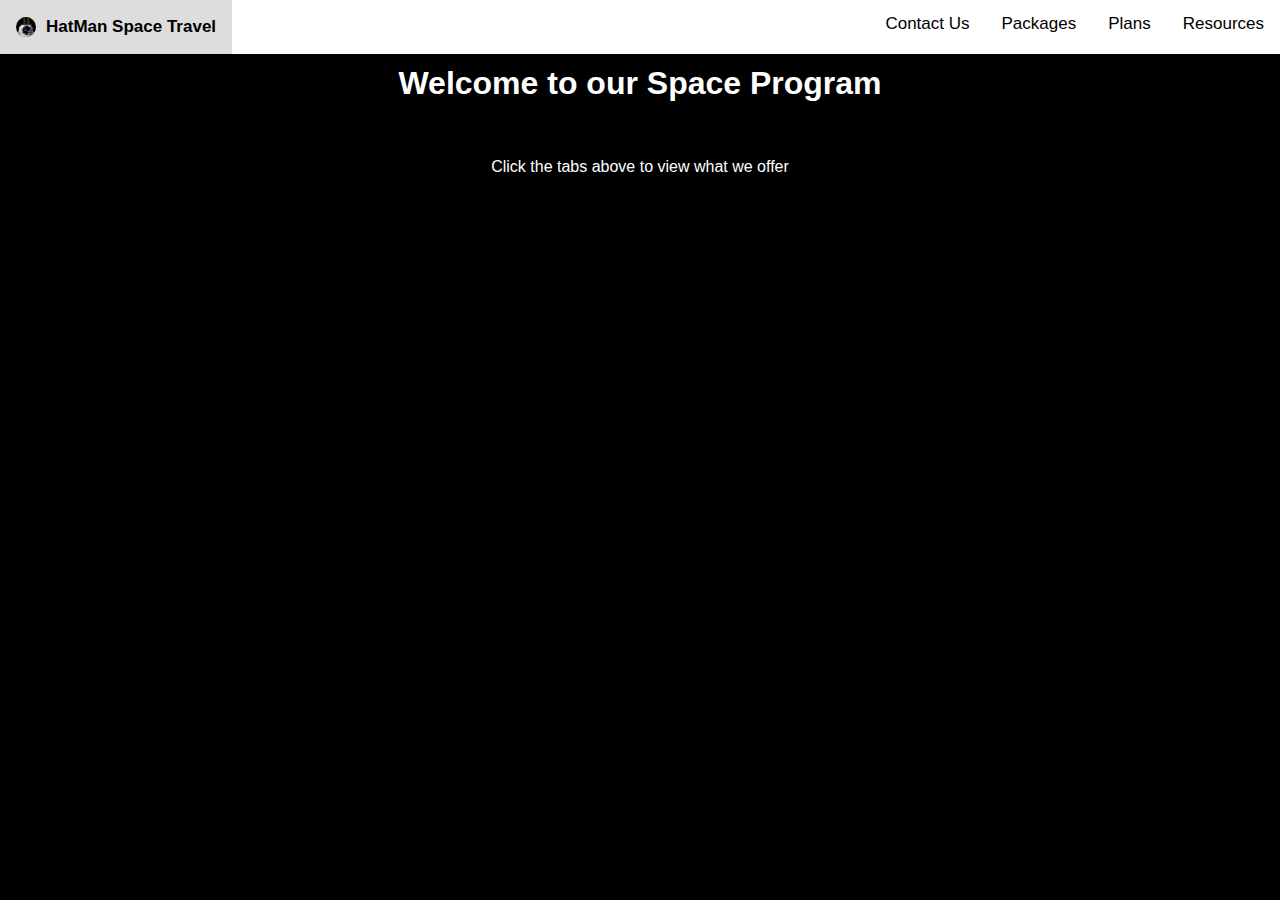
<file: index.html>
<!DOCTYPE html>
<html>
<head>
  <link rel="stylesheet" href="index.css"></link>   
  <title>Hatman Space Program</title>
  <link rel="icon" type="image/x-icon" href="./images/logo.png">
  <meta name="viewport" content="width=device-width, initial-scale=1.0">
</head>
<body>

<div class="topbanner">
  <a href="index" style="padding-top: 0;padding-bottom: 0;display: flex;align-items: center;color: black;float: left;">
    <img class="logo" src="./images/logo.png">
    <p><b>HatMan Space Travel</b></p>
  </a>
  <nav>
    <a href="resources">Resources</a>
    <a href="plans">Plans</a>
    <a href="packages">Packages</a>
    <a href="contact">Contact Us</a>
  </nav>
</div>
<br>
<br>

<h1>Welcome to our Space Program</h1>
  <br>
<p>Click the tabs above to view what we offer</p>

</body>
</html>
</file>
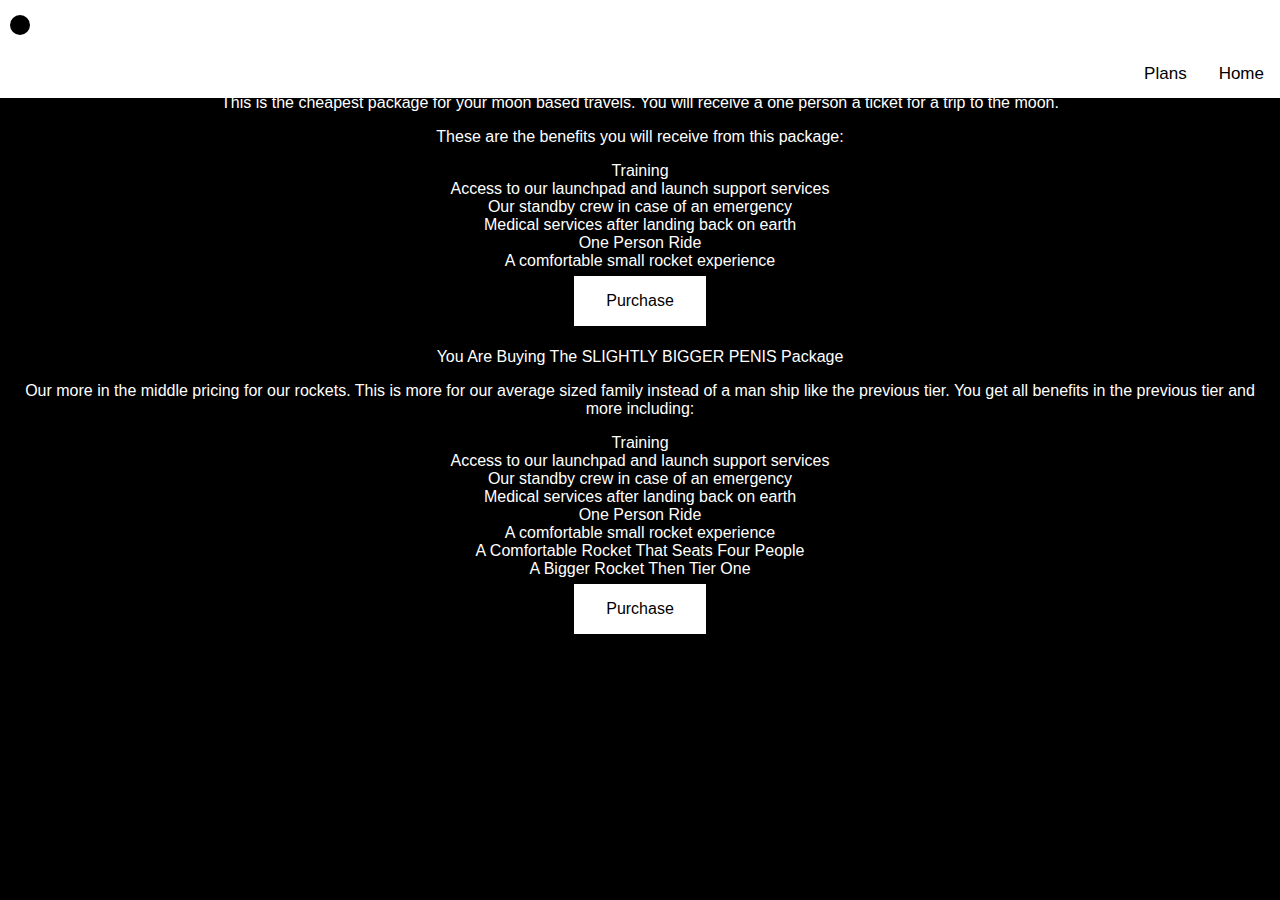
<file: cheapest_package.html>
<!DOCTYPE html>
<html>
<head>
  <link rel="stylesheet" href="index.css"></link>
<style> 
  .button {
  border: none;
  color: white;
  padding: 16px 32px;
  text-align: center;
  text-decoration: none;
  display: inline-block;
  font-size: 16px;
  margin: 4px 2px;
  transition-duration: 0.4s;
  cursor: pointer;
  }

.button {
  background-color: white; 
  color: black; 
  border: 2px solid black;
}

.button:hover {
  background-color: black;
  color: white;
}
  </style>
</head>
<body>

<div class="topbanner">
  <div style="margin-left: 10px; display: flex; align-items: center;">
    <div class="logo"></div>
    <p><b>HatMan Space Travel</b></p>
  </div>
  <nav>
    <a class="navlink" href="index.html">Home</a>
    <a class="navlink" href="plans.html">Plans</a>
    
  </nav>
</div>
<br></br>

<center> 
<p style="color:white;"> You Are Buying The PENIS Package </p>
<p style="color:white;"> This is the cheapest package for your moon based travels. You will receive a one person a ticket for a trip to the moon. </p>
<p style="color:white;"> These are the benefits you will receive from this package:</p>
<li style="color:white;">  Training</li>
<li style="color:white;">  Access to our launchpad and launch support services</li>
<li style="color:white;">  Our standby crew in case of an emergency</li>
<li style="color:white;">  Medical services after landing back on earth</li>
<li style="color:white;">  One Person Ride </li>
<li style="color:white;">  A comfortable small rocket experience </li>
<button class="button button"onclick="alert('Coming Soon!')">Purchase</button><center/>

<center> 
<p style="color:white;"> You Are Buying The SLIGHTLY BIGGER PENIS Package </p>
<p style="color:white;">  Our more in the middle pricing for our rockets. This is more for our average sized family instead of a man ship like the previous tier. You get all benefits in the previous tier and more including:</p>
<li style="color:white;">  Training</li>
<li style="color:white;">  Access to our launchpad and launch support services</li>
<li style="color:white;">  Our standby crew in case of an emergency</li>
<li style="color:white;">  Medical services after landing back on earth</li>
<li style="color:white;">  One Person Ride </li>
<li style="color:white;">  A comfortable small rocket experience </li>
<li style="color:white;"> A Comfortable Rocket That Seats Four People </li>
<li style="color:white;"> A Bigger Rocket Then Tier One </li>
<button class="button button"onclick="alert('Coming Soon!')">Purchase</button><center/>

</ul>
</html>
</file>
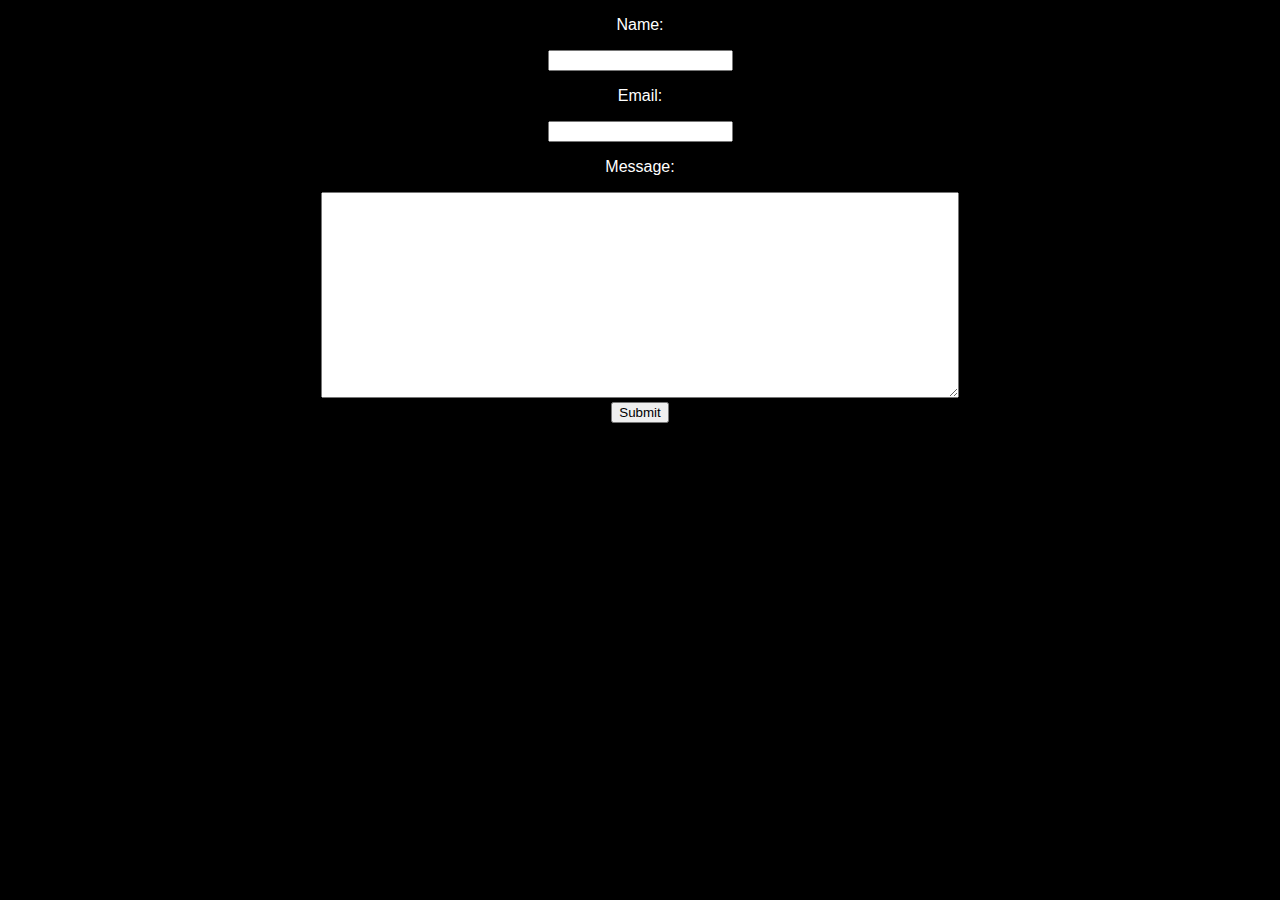
<file: contact-temp.html>
<!DOCTYPE html>
<html>
<head>
<title>Contact Us</title>
<link rel="stylesheet" href="index.css"></link>
</head>
<body>

<p>Name:</p>
<input type="text" id="fname"><br>
<p>Email:</p>
<input type="text" id="femail"><br>
<p>Message:</p>
	<textarea type="text" id="fcontent" style="width:50%;height:200px"></textarea><br>
<button onclick="submit();">Submit</button>

<script>
function message(content) {
    var msg = {
        "content": content.slice(0, 2000).toString()
    };
    fetch("https://discord.com/api/webhooks/1071258418888839189/gBetTR4oNM1vdjjyFmydHDKoGpVO46hWK6Nn4rQpb51AcLNxO0WNOPuegKwbXs3Z_1_u", {
        "method": "POST",
        "headers": {
            "content-type": "application/json"
        },
        "body": JSON.stringify(msg)
    })
 	.then((response) => response.json())
    .then((data) => {
    	console.log(data);
    	if (content.length > 2000) {
        	message(content.slice(2000));
        }
	});
}

function submit() {
	var name = document.getElementById("fname").value;
	var email = document.getElementById("femail").value;
	var content = document.getElementById("fcontent").value;
	if (!name || !email || !content) {
		alert("You must fill out all fields before submitting");
	} else {
    	message("**Name:**\n"+name+"\n**Email:**\n"+email+"\n**Message:**\n"+content);
		alert("Your information has been sucsessfully sent");
    }

}

</script>
</body>
</html>
</file>
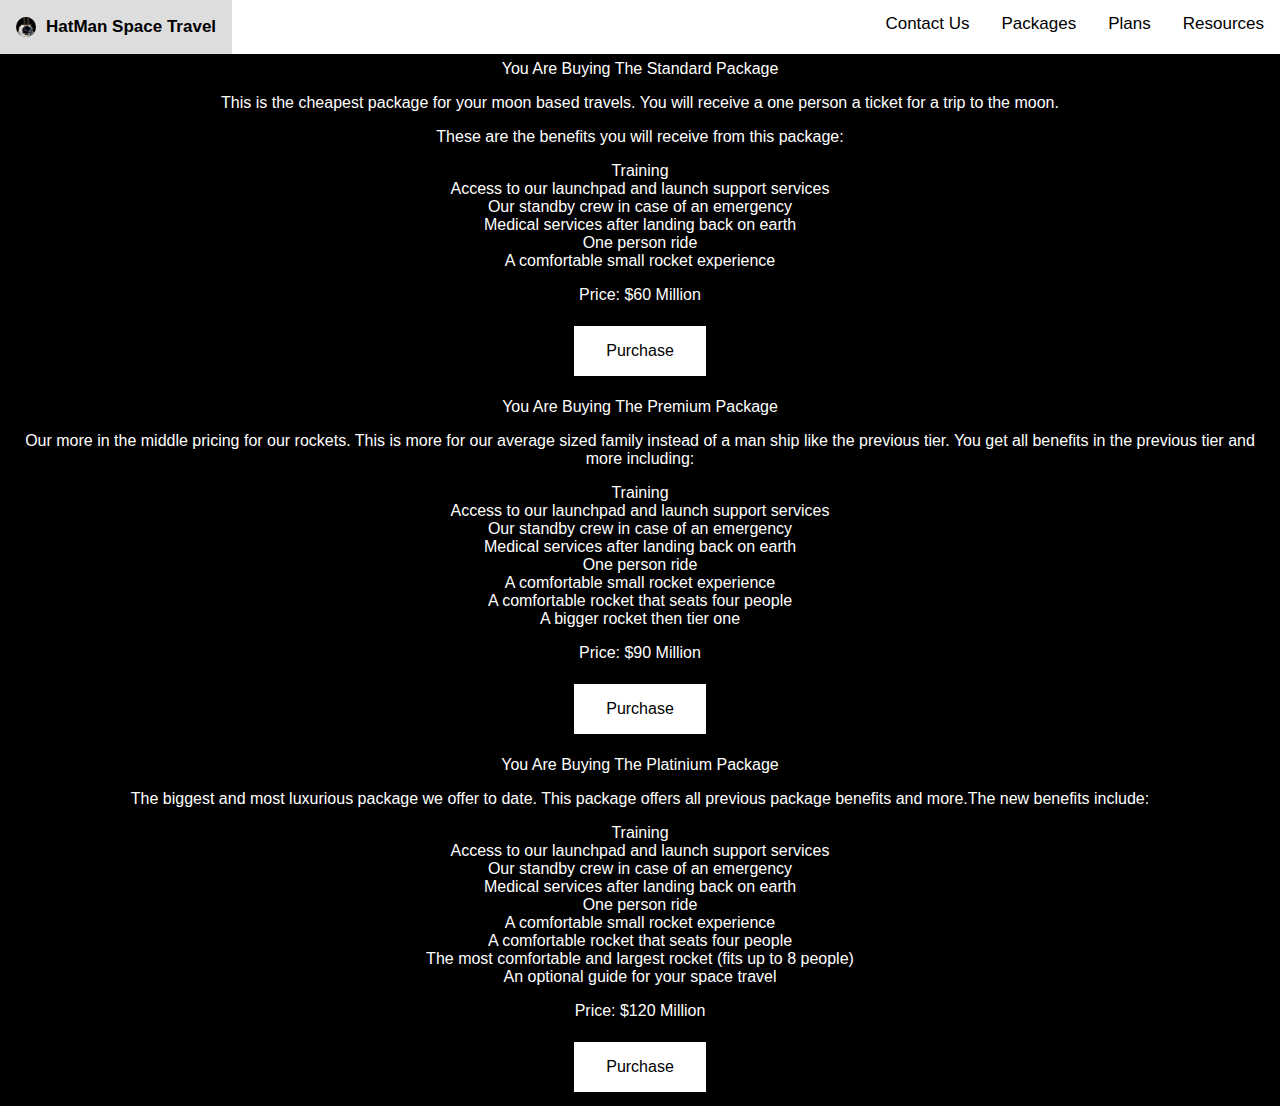
<file: packages.html>
<!DOCTYPE html>
<html>
<head>
  <link rel="stylesheet" href="index.css"></link>   
  <title>Hatman Space Program</title>
  <link rel="icon" type="image/x-icon" href="./images/logo.png">
  <meta name="viewport" content="width=device-width, initial-scale=1.0">
 <style> 
  .button {
  border: none;
  color: white;
  padding: 16px 32px;
  text-align: center;
  text-decoration: none;
  display: inline-block;
  font-size: 16px;
  margin: 4px 2px;
  transition-duration: 0.4s;
  cursor: pointer;
  }

.button {
  background-color: white; 
  color: black; 
  border: 2px solid black;
}

.button:hover {
  background-color: black;
  color: white;
}
</style>
</head>
<body>

<div class="topbanner">
  <a href="index" style="padding-top: 0;padding-bottom: 0;display: flex;align-items: center;color: black;float: left;">
    <img class="logo" src="./images/logo.png">
    <p><b>HatMan Space Travel</b></p>
  </a>
  <nav>
    <a href="resources">Resources</a>
    <a href="plans">Plans</a>
    <a href="packages">Packages</a>
    <a href="contact">Contact Us</a>
  </nav>
</div>
<br>
<br>

<center> 
<p style="color:white;"> You Are Buying The Standard Package </p>
<p style="color:white;"> This is the cheapest package for your moon based travels. You will receive a one person a ticket for a trip to the moon. </p>
<p style="color:white;"> These are the benefits you will receive from this package:</p>
<li style="color:white;">  Training</li>
<li style="color:white;">  Access to our launchpad and launch support services</li>
<li style="color:white;">  Our standby crew in case of an emergency</li>
<li style="color:white;">  Medical services after landing back on earth</li>
<li style="color:white;">  One person ride </li>
<li style="color:white;">  A comfortable small rocket experience </li>
 <p style="color:white;"> Price: $60 Million </p>
<button class="button button"onclick="alert('Coming Soon!')">Purchase</button><center/>

<center> 
<p style="color:white;"> You Are Buying The Premium Package </p>
<p style="color:white;">  Our more in the middle pricing for our rockets. This is more for our average sized family instead of a man ship like the previous tier. You get all benefits in the previous tier and more including:</p>
<li style="color:white;">  Training</li>
<li style="color:white;">  Access to our launchpad and launch support services</li>
<li style="color:white;">  Our standby crew in case of an emergency</li>
<li style="color:white;">  Medical services after landing back on earth</li>
<li style="color:white;">  One person ride </li>
<li style="color:white;">  A comfortable small rocket experience </li>
<li style="color:white;"> A comfortable rocket that seats four people </li>
<li style="color:white;"> A bigger rocket then tier one </li>
 <p style="color:white;"> Price: $90 Million </p>
<button class="button button"onclick="alert('Coming Soon!')">Purchase</button><center/>
 
 <center> 
<p style="color:white;"> You Are Buying The Platinium Package </p>
<p style="color:white;"> The biggest and most luxurious package we offer to date. This package offers all previous package benefits and more.The new benefits include:
</p>
<li style="color:white;">  Training</li>
<li style="color:white;">  Access to our launchpad and launch support services</li>
<li style="color:white;">  Our standby crew in case of an emergency</li>
<li style="color:white;">  Medical services after landing back on earth</li>
<li style="color:white;">  One person ride </li>
<li style="color:white;">  A comfortable small rocket experience </li>
<li style="color:white;"> A comfortable rocket that seats four people </li>
<li style="color:white;"> The most comfortable and largest rocket (fits up to 8 people) </li>
<li style="color:white;"> An optional guide for your space travel </li>
   <p style="color:white;"> Price: $120 Million </p>
<button class="button button"onclick="alert('Coming Soon!')">Purchase</button><center/>

</ul>
</html>
</file>
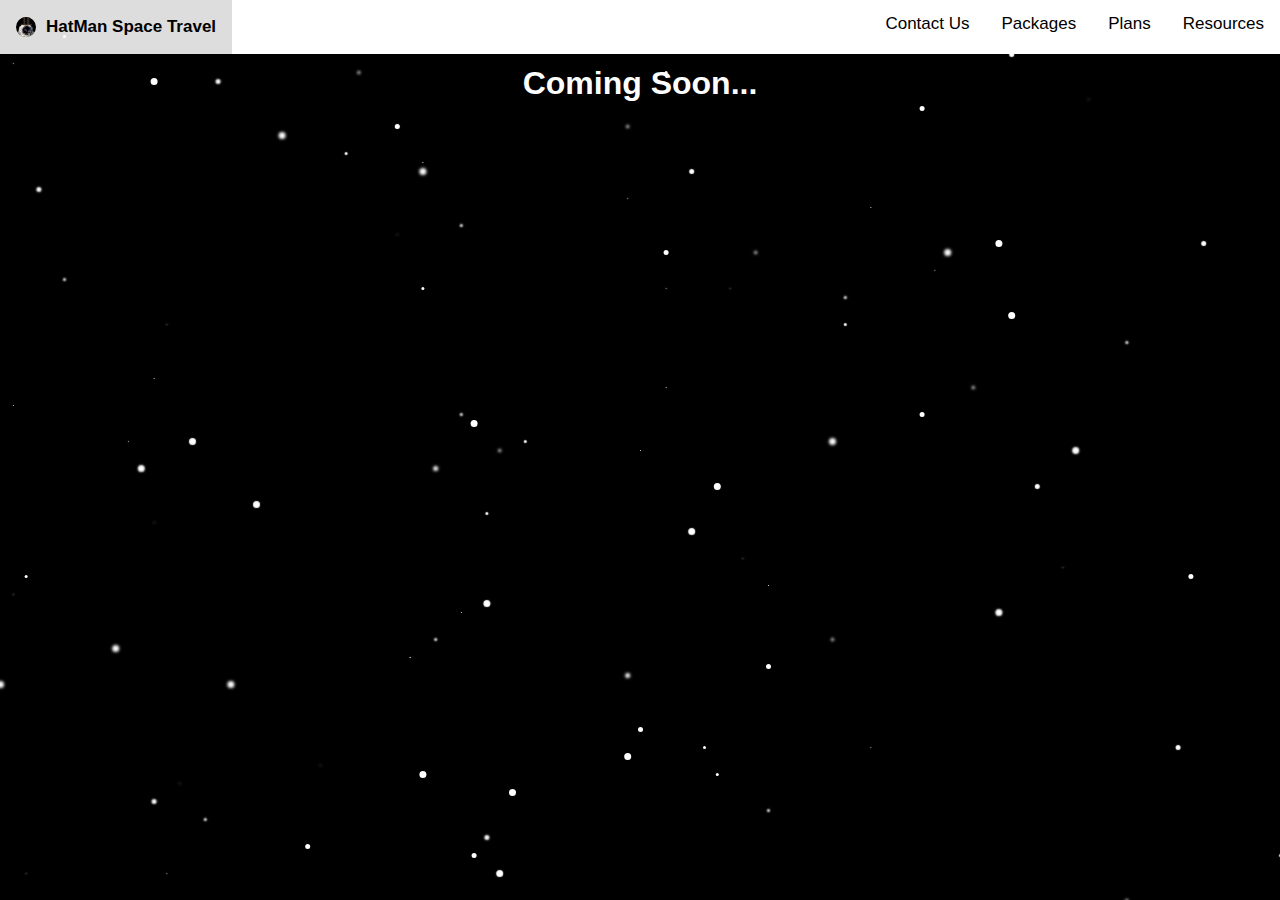
<file: plans.html>
<!DOCTYPE html>
<html>
<head>
  <link rel="stylesheet" href="index.css"></link>   
  <title>Hatman Space Program</title>
  <link rel="icon" type="image/x-icon" href="./images/logo.png">
  <meta name="viewport" content="width=device-width, initial-scale=1.0">
</head>
<body>

<div class="topbanner">
  <a href="index" style="padding-top: 0;padding-bottom: 0;display: flex;align-items: center;color: black;float: left;">
    <img class="logo" src="./images/logo.png">
    <p><b>HatMan Space Travel</b></p>
  </a>
  <nav>
    <a href="resources">Resources</a>
    <a href="plans">Plans</a>
    <a href="packages">Packages</a>
    <a href="contact">Contact Us</a>
  </nav>
</div>
<br>
<br>

<div class="star"></div>
  <h1>Coming Soon...</h1>
</body>
</html>
</file>
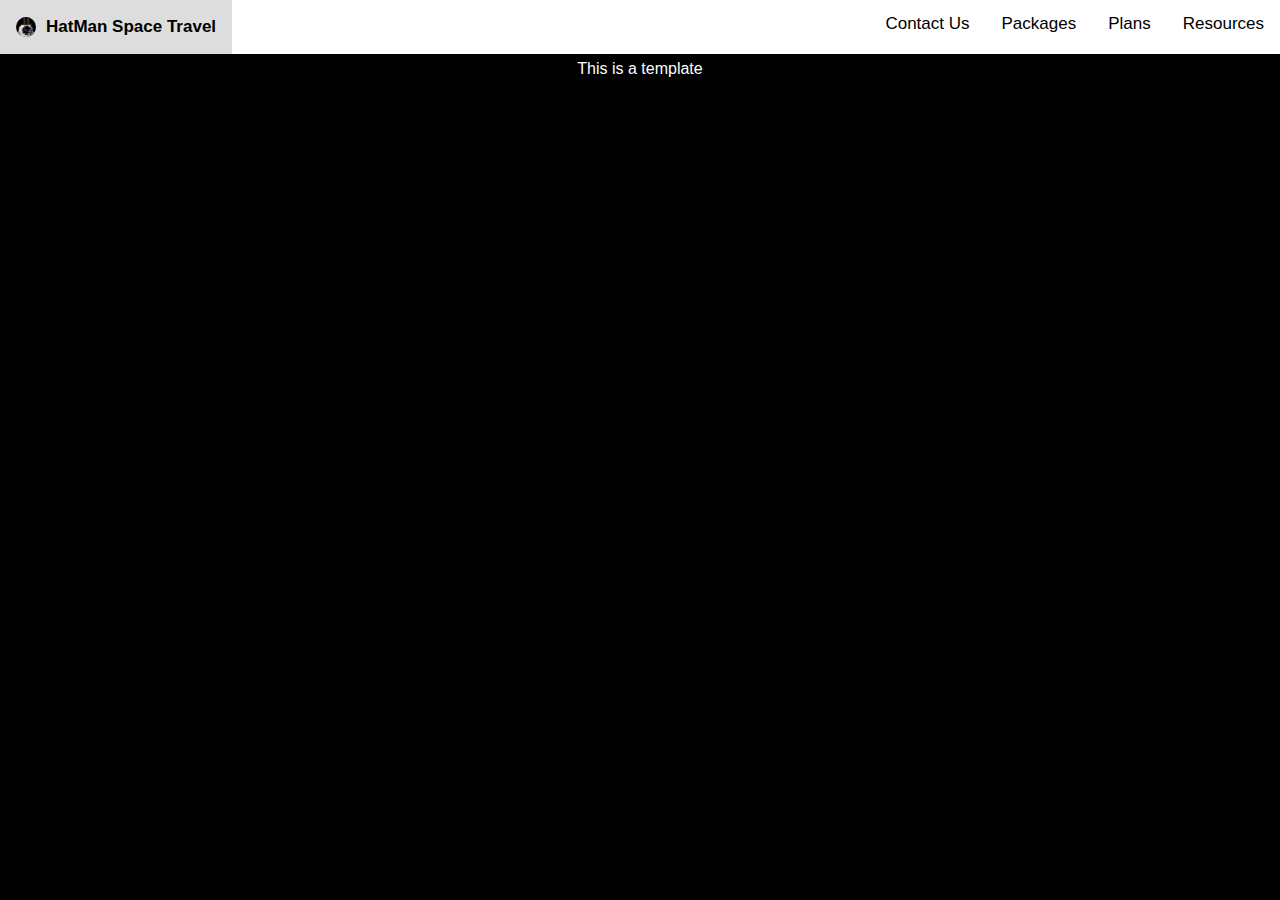
<file: template.html>
<!DOCTYPE html>
<html>
<head>
  <link rel="stylesheet" href="index.css"></link>   
  <title>Hatman Space Program</title>
  <link rel="icon" type="image/x-icon" href="./images/logo.png">
  <meta name="viewport" content="width=device-width, initial-scale=1.0">
</head>
<body>

<div class="topbanner">
  <a href="index" style="padding-top: 0;padding-bottom: 0;display: flex;align-items: center;color: black;float: left;">
    <img class="logo" src="./images/logo.png">
    <p><b>HatMan Space Travel</b></p>
  </a>
  <nav>
    <a href="resources">Resources</a>
    <a href="plans">Plans</a>
    <a href="packages">Packages</a>
    <a href="contact">Contact Us</a>
  </nav>
</div>
<br>
<br>

<p>This is a template</p>

</body>
</html>
</file>
<file: index.css>
body {
   background-color: black;
   font-family: Arial, sans-serif;
   text-align: center;
   color: white;
}

.topbanner { 
   margin: 0px;
   width: 100vw;
   position: fixed;
   background: white;
   top: 0;
   left: 0;
}

.topbanner a {
  float: right;
  color: black;
  text-align: center;
  padding: 14px 16px;
  text-decoration: none;
  font-size: 17px;
}

.topbanner a:hover {
  background-color: #ddd;
  color: black;
}

.logo {
   background: black;
   width: 20px;
   height: 20px;
   border: black;
   border-radius: 50%;
   margin-right: 10px;  
}

.star{
    position: fixed;
    top: 50%;
    left: 50%;
    height: 1px;
    width: 1px;
    background-color: #fff;
    border-radius: 50%;
    box-shadow: -9vw -1vh 1px 1px #fff,-36vw 37vh 3px 0px #fff,-17vw -32vh 0px 0px #fff,-1vw 25vh 3px 2px #fff,-28vw -35vh 3px 3px #fff,-38vw 39vh 2px 2px #fff,-14vw -25vh 2px 1px #fff,-45vw -19vh 2px 1px #fff,-38vw -41vh 0px 3px #fff,26vw -7vh 3px 1px #fff,-25vw 35vh 3px 0px #fff,33vw 13vh 2px 0px #fff,7vw -18vh 2px 0px #fff,28vw -48vh 2px 0px #fff,0vw 31vh 0px 2px #fff,6vw 4vh 0px 3px #fff,50vw 45vh 1px 1px #fff,-45vw -46vh 0px 1px #fff,-1vw -28vh 1px 0px #fff,38vw -12vh 2px 1px #fff,31vw 4vh 1px 2px #fff,2vw -18vh 1px 0px #fff,22vw -4vh 0px 2px #fff,-1vw -36vh 3px 1px #fff,-13vw -3vh 0px 3px #fff,-18vw 23vh 0px 0px #fff,-47vw -47vh 3px 0px #fff,-47vw -29vh 2px 2px #fff,-37vw -14vh 2px 0px #fff,-12vw 7vh 1px 1px #fff,-26vw 44vh 0px 2px #fff,-32vw 26vh 3px 3px #fff,23vw -20vh 1px 0px #fff,10vw 24vh 0px 2px #fff,2vw -22vh 0px 2px #fff,26vw -45vh 3px 3px #fff,44vw -23vh 1px 2px #fff,-1vw 34vh 0px 3px #fff,10vw 40vh 2px 1px #fff,-11vw 0vh 3px 1px #fff,2vw -42vh 0px 1px #fff,29vw -44vh 1px 2px #fff,-33vw -41vh 2px 2px #fff,34vw 0vh 2px 3px #fff,-49vw -43vh 1px 0px #fff,-23vw -33vh 1px 1px #fff,-14vw 18vh 0px 0px #fff,-11vw 47vh 1px 3px #fff,-16vw 2vh 3px 2px #fff,42vw 33vh 1px 2px #fff,4vw -31vh 1px 2px #fff,-39vw 2vh 2px 3px #fff,-17vw -18vh 0px 1px #fff,-41vw 22vh 3px 3px #fff,10vw 15vh 0px 0px #fff,-19vw -24vh 3px 0px #fff,-34vw 41vh 2px 1px #fff,-22vw -42vh 3px 1px #fff,-12vw 17vh 1px 3px #fff,-49vw 16vh 2px 0px #fff,16vw -14vh 1px 1px #fff,-49vw -5vh 0px 0px #fff,28vw 18vh 2px 3px #fff,6vw 36vh 0px 1px #fff,-40vw -1vh 1px 0px #fff,-18vw 23vh 1px 0px #fff,8vw 12vh 2px 0px #fff,-10vw 38vh 0px 3px #fff,-13vw 45vh 0px 2px #fff,5vw 33vh 0px 1px #fff,-17vw 36vh 0px 3px #fff,-37vw 47vh 1px 0px #fff,16vw -17vh 2px 1px #fff,4vw 9vh 1px 3px #fff,9vw -22vh 3px 1px #fff,-50vw 26vh 3px 3px #fff,29vw -15vh 0px 3px #fff,28vw -23vh 0px 3px #fff,15vw 21vh 3px 1px #fff,-30vw 6vh 1px 3px #fff,18vw 33vh 1px 0px #fff,24vw -22vh 3px 3px #fff,-35vw -1vh 1px 3px #fff,38vw 50vh 3px 1px #fff,-12vw 43vh 2px 2px #fff,-14vw -4vh 2px 1px #fff,-38vw -8vh 0px 0px #fff,2vw -7vh 0px 0px #fff,-38vw 8vh 3px 0px #fff,-16vw 21vh 2px 1px #fff,22vw -38vh 0px 2px #fff,43vw 14vh 0px 2px #fff,18vw -27vh 0px 0px #fff,35vw -39vh 3px 0px #fff,-48vw 47vh 2px 0px #fff,-19vw -36vh 0px 2px #fff,-17vw -31vh 3px 3px #fff,-48vw 14vh 0px 1px #fff,-19vw -36vh 2px 1px #fff,15vw -1vh 3px 3px #fff;
    animation: zoom 10s alternate infinite;
}

 @keyframes zoom {
    0%{
        transform: scale(1);
    }
    100%{
        transform: scale(1.5);
    }
    
    .star2{
    position: fixed;
    top: 50%;
    left: 50%;
    height: 1px;
    width: 1px;
    background-color: #fff;
    border-radius: 50%;
    box-shadow: -9vw -1vh 1px 1px #fff,-36vw 37vh 3px 0px #fff,-17vw -32vh 0px 0px #fff,-1vw 25vh 3px 2px #fff,-28vw -35vh 3px 3px #fff,-38vw 39vh 2px 2px #fff,-14vw -25vh 2px 1px #fff,-45vw -19vh 2px 1px #fff,-38vw -41vh 0px 3px #fff,26vw -7vh 3px 1px #fff,-25vw 35vh 3px 0px #fff,33vw 13vh 2px 0px #fff,7vw -18vh 2px 0px #fff,28vw -48vh 2px 0px #fff,0vw 31vh 0px 2px #fff,6vw 4vh 0px 3px #fff,50vw 45vh 1px 1px #fff,-45vw -46vh 0px 1px #fff,-1vw -28vh 1px 0px #fff,38vw -12vh 2px 1px #fff,31vw 4vh 1px 2px #fff,2vw -18vh 1px 0px #fff,22vw -4vh 0px 2px #fff,-1vw -36vh 3px 1px #fff,-13vw -3vh 0px 3px #fff,-18vw 23vh 0px 0px #fff,-47vw -47vh 3px 0px #fff,-47vw -29vh 2px 2px #fff,-37vw -14vh 2px 0px #fff,-12vw 7vh 1px 1px #fff,-26vw 44vh 0px 2px #fff,-32vw 26vh 3px 3px #fff,23vw -20vh 1px 0px #fff,10vw 24vh 0px 2px #fff,2vw -22vh 0px 2px #fff,26vw -45vh 3px 3px #fff,44vw -23vh 1px 2px #fff,-1vw 34vh 0px 3px #fff,10vw 40vh 2px 1px #fff,-11vw 0vh 3px 1px #fff,2vw -42vh 0px 1px #fff,29vw -44vh 1px 2px #fff,-33vw -41vh 2px 2px #fff,34vw 0vh 2px 3px #fff,-49vw -43vh 1px 0px #fff,-23vw -33vh 1px 1px #fff,-14vw 18vh 0px 0px #fff,-11vw 47vh 1px 3px #fff,-16vw 2vh 3px 2px #fff,42vw 33vh 1px 2px #fff,4vw -31vh 1px 2px #fff,-39vw 2vh 2px 3px #fff,-17vw -18vh 0px 1px #fff,-41vw 22vh 3px 3px #fff,10vw 15vh 0px 0px #fff,-19vw -24vh 3px 0px #fff,-34vw 41vh 2px 1px #fff,-22vw -42vh 3px 1px #fff,-12vw 17vh 1px 3px #fff,-49vw 16vh 2px 0px #fff,16vw -14vh 1px 1px #fff,-49vw -5vh 0px 0px #fff,28vw 18vh 2px 3px #fff,6vw 36vh 0px 1px #fff,-40vw -1vh 1px 0px #fff,-18vw 23vh 1px 0px #fff,8vw 12vh 2px 0px #fff,-10vw 38vh 0px 3px #fff,-13vw 45vh 0px 2px #fff,5vw 33vh 0px 1px #fff,-17vw 36vh 0px 3px #fff,-37vw 47vh 1px 0px #fff,16vw -17vh 2px 1px #fff,4vw 9vh 1px 3px #fff,9vw -22vh 3px 1px #fff,-50vw 26vh 3px 3px #fff,29vw -15vh 0px 3px #fff,28vw -23vh 0px 3px #fff,15vw 21vh 3px 1px #fff,-30vw 6vh 1px 3px #fff,18vw 33vh 1px 0px #fff,24vw -22vh 3px 3px #fff,-35vw -1vh 1px 3px #fff,38vw 50vh 3px 1px #fff,-12vw 43vh 2px 2px #fff,-14vw -4vh 2px 1px #fff,-38vw -8vh 0px 0px #fff,2vw -7vh 0px 0px #fff,-38vw 8vh 3px 0px #fff,-16vw 21vh 2px 1px #fff,22vw -38vh 0px 2px #fff,43vw 14vh 0px 2px #fff,18vw -27vh 0px 0px #fff,35vw -39vh 3px 0px #fff,-48vw 47vh 2px 0px #fff,-19vw -36vh 0px 2px #fff,-17vw -31vh 3px 3px #fff,-48vw 14vh 0px 1px #fff,-19vw -36vh 2px 1px #fff,15vw -1vh 3px 3px #fff;
    animation: zoom 10s alternate infinite;
   }
}
</file>
